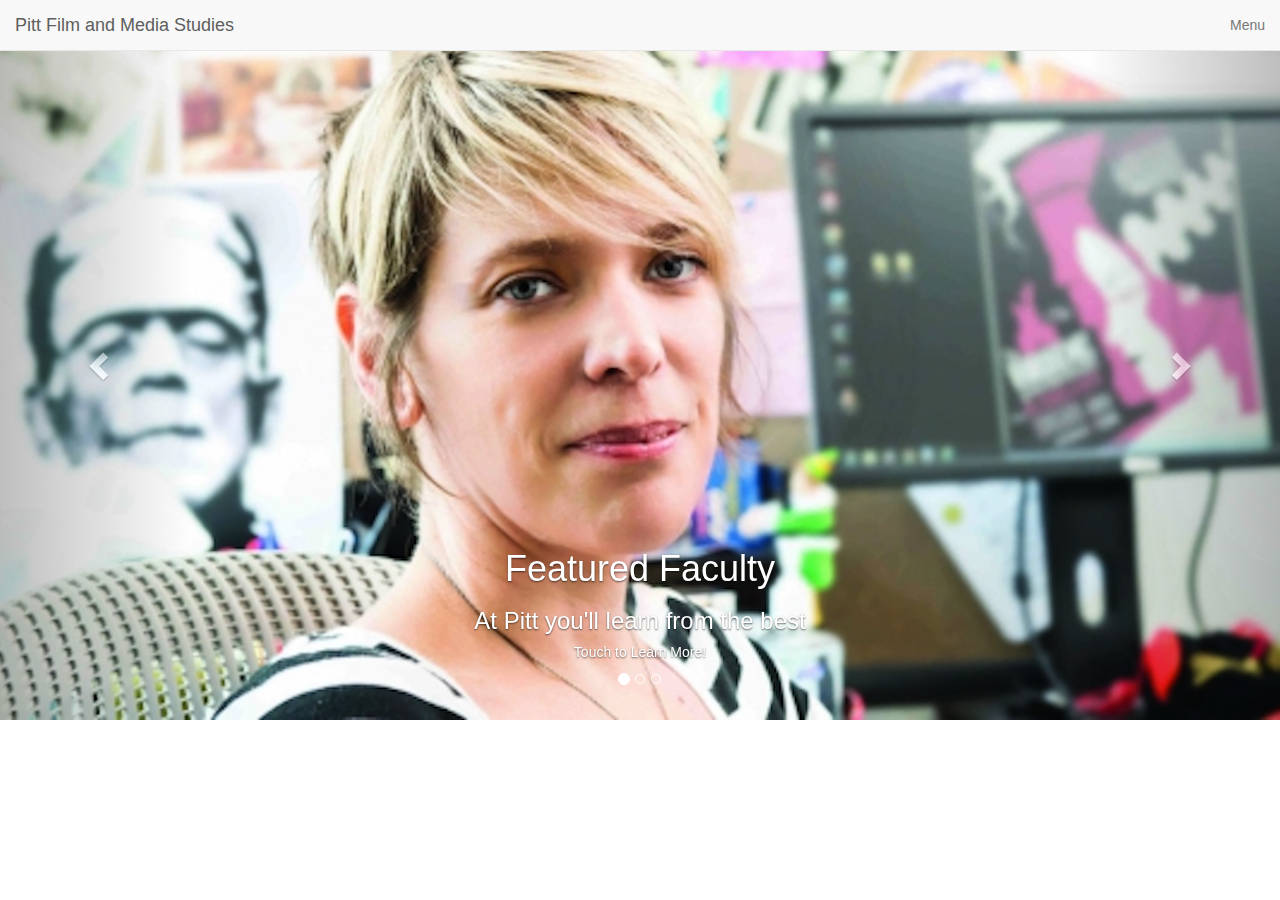
<file: index.html>
<!DOCTYPE html>
<html lang="en">
<head>
  <title>Pitt Film and Media Studies</title>
  <meta charset="utf-8">
  <meta name="viewport" content="width=device-width, initial-scale=1">
  <link rel="stylesheet" href="https://maxcdn.bootstrapcdn.com/bootstrap/3.4.0/css/bootstrap.min.css">
  <script src="https://ajax.googleapis.com/ajax/libs/jquery/3.4.1/jquery.min.js"></script>
  <script src="https://maxcdn.bootstrapcdn.com/bootstrap/3.4.0/js/bootstrap.min.js"></script>
</head>


<body>
    
    <nav class="navbar navbar-default navbar-fixed-top">
  <div class="container-fluid">
    <div class="navbar-header">
      <button type="button" class="navbar-toggle" data-toggle="collapse" data-target="#myNavbar">
        <span class="icon-bar"></span>
        <span class="icon-bar"></span>
        <span class="icon-bar"></span> 
      </button>
      <a class="navbar-brand" href="menu.html">Pitt Film and Media Studies</a>
    </div>
    <div class="collapse navbar-collapse" id="myNavbar">
      <ul class="nav navbar-nav navbar-right">
        <li><a href="menu.html">Menu</a></li>
      </ul>
    </div>
  </div>
</nav>

<div id="myCarousel" class="carousel slide" data-ride="carousel">
  <!-- Indicators -->
  <ol class="carousel-indicators">
    <li data-target="#myCarousel" data-slide-to="0" class="active"></li>
    <li data-target="#myCarousel" data-slide-to="1"></li>
    <li data-target="#myCarousel" data-slide-to="2"></li>
  </ol>

  <!-- Wrapper for slides -->
  <div class="carousel-inner" role="listbox">
    <div class="item active">
      <a href="menu.html">
        <img src="faculty.jpg" alt="New York">
        </a>
      <div class="carousel-caption">
        <h1>Featured Faculty</h1>
        <h3>At Pitt you'll learn from the best</h3>
                <h5>Touch to Learn More!</h5>
      </div> 
    </div>

    <div class="item">
        <a href="menu.html">
      <img src="cathy.jpg" alt="Chicago">
              </a>
      <div class="carousel-caption">
        
        <h1>Featured Courses</h1>
        <h3>Take a full range of Film and Media courses</h3>
               <h5>Touch to Learn More!</h5>
      </div> 
    </div>

    <div class="item">
        <a href="menu.html">
      <img src="projects.jpg" alt="Los Angeles">
             </a>
      <div class="carousel-caption">
        <h1>Featured Projects</h1>
        <h3>See what our faculty and students are working on</h3>
          
                <h5>Touch to Learn More!</h5>
      </div> 
    </div>
  </div>

  <!-- Left and right controls -->
  <a class="left carousel-control" href="#myCarousel" role="button" data-slide="prev">
    <span class="glyphicon glyphicon-chevron-left" aria-hidden="true"></span>
    <span class="sr-only">Previous</span>
  </a>
  <a class="right carousel-control" href="#myCarousel" role="button" data-slide="next">
    <span class="glyphicon glyphicon-chevron-right" aria-hidden="true"></span>
    <span class="sr-only">Next</span>
  </a>
</div>

</body>
</html>
</file>
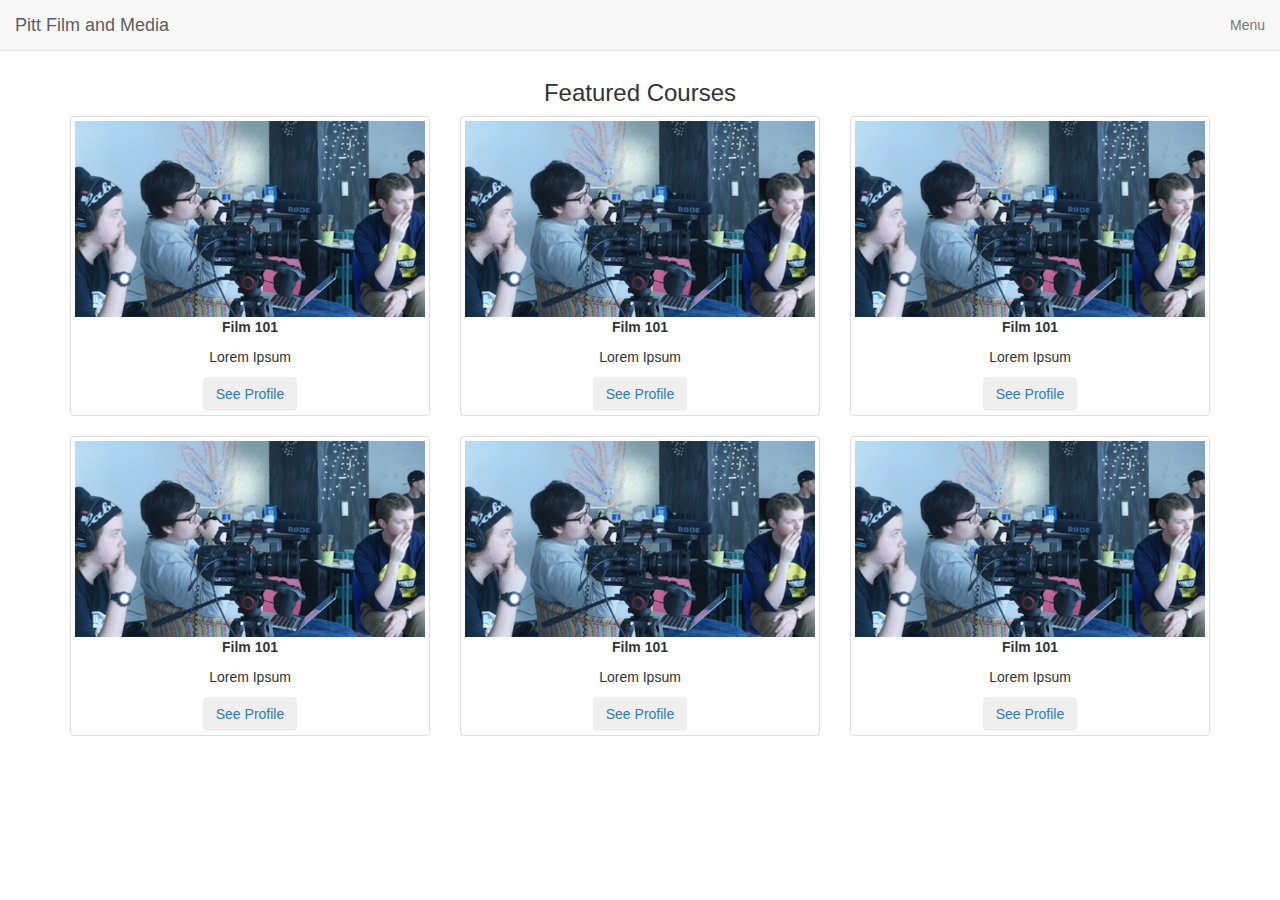
<file: courses.html>
<!DOCTYPE html>
<html lang="en">
<head>
  <title>Pitt Film and Media Studies</title>
  <meta charset="utf-8">
  <meta name="viewport" content="width=device-width, initial-scale=1">
  <link rel="stylesheet" href="https://maxcdn.bootstrapcdn.com/bootstrap/3.4.0/css/bootstrap.min.css">
  <script src="https://ajax.googleapis.com/ajax/libs/jquery/3.4.1/jquery.min.js"></script>
  <script src="https://maxcdn.bootstrapcdn.com/bootstrap/3.4.0/js/bootstrap.min.js"></script>
       <meta http-equiv="refresh" content="20;url=https://sjquigley.github.io/department-touchscreen/" />
</head>


<body>
    
    <nav class="navbar navbar-default navbar-fixed-top">
  <div class="container-fluid">
    <div class="navbar-header">
      <button type="button" class="navbar-toggle" data-toggle="collapse" data-target="#myNavbar">
        <span class="icon-bar"></span>
        <span class="icon-bar"></span>
        <span class="icon-bar"></span> 
      </button>
      <a class="navbar-brand" href="#">Pitt Film and Media</a>
    </div>
    <div class="collapse navbar-collapse" id="myNavbar">
      <ul class="nav navbar-nav navbar-right">
        <li><a href="menu.html">Menu</a></li>
   
      </ul>
    </div>
  </div>
</nav>

  <div class="bg-1">
  <div class="container">
      <br>
      <br><br>
       <h3 class="text-center">Featured Courses</h3>
    
    <div class="row text-center">
  <div class="col-sm-4">
    <div class="thumbnail">
      <img src="projects.jpg" alt="projects">
      <p><strong>Film 101</strong></p>
      <p>Lorem Ipsum</p>
         <a class="portfolio-link" data-toggle="modal" href="#portfolioModal1">
      <button class="btn">See Profile</button>
        </a>     
    </div>
  </div>
  <div class="col-sm-4">
    <div class="thumbnail">
         <img src="projects.jpg" alt="projects">
      <p><strong>Film 101</strong></p>
      <p>Lorem Ipsum</p>
       <a class="portfolio-link" data-toggle="modal" href="#portfolioModal1">
      <button class="btn">See Profile</button>
        </a>     
    </div>
  </div>
  <div class="col-sm-4">
    <div class="thumbnail">
        <img src="projects.jpg" alt="projects">
      <p><strong>Film 101</strong></p>
      <p>Lorem Ipsum</p>
 <a class="portfolio-link" data-toggle="modal" href="#portfolioModal1">
      <button class="btn">See Profile</button>
        </a>         </div>
  </div>
</div>

    <div class="row text-center">
  <div class="col-sm-4">
    <div class="thumbnail">
        <img src="projects.jpg" alt="projects">
      <p><strong>Film 101</strong></p>
      <p>Lorem Ipsum</p>
       <a class="portfolio-link" data-toggle="modal" href="#portfolioModal1">
      <button class="btn">See Profile</button>
        </a>     
    </div>
  </div>
  <div class="col-sm-4">
    <div class="thumbnail">
         <img src="projects.jpg" alt="projects">
      <p><strong>Film 101</strong></p>
      <p>Lorem Ipsum</p>
      <a class="portfolio-link" data-toggle="modal" href="#portfolioModal1">
      <button class="btn">See Profile</button>
        </a>     
    </div>
  </div>
  <div class="col-sm-4">
    <div class="thumbnail">
         <img src="projects.jpg" alt="projects">
      <p><strong>Film 101</strong></p>
      <p>Lorem Ipsum</p>
      <a class="portfolio-link" data-toggle="modal" href="#portfolioModal1">
      <button class="btn">See Profile</button>
        </a>     
    </div>
  </div>
</div>
        </div>
    </div>


    <!-- Modal 1 content-->
  <div class="modal fade" id="portfolioModal1" tabindex="-1" role="dialog">
        <div class="modal-dialog">
              <div class="modal-content">
      <div class="modal-header">
        <h4>Film 101</h4>
      </div>
      <div class="modal-body">
       <p>Sed ut perspiciatis unde omnis iste natus error sit voluptatem accusantium doloremque laudantium, totam rem aperiam, eaque ipsa quae ab illo inventore veritatis et quasi architecto beatae vitae dicta sunt explicabo. Nemo enim ipsam voluptatem quia voluptas sit aspernatur aut odit aut fugit, sed quia consequuntur magni dolores eos qui ratione voluptatem sequi nesciunt. Neque porro quisquam est, qui dolorem ipsum quia dolor sit amet, consectetur, adipisci velit, sed quia non numquam eius modi tempora incidunt ut labore et dolore magnam aliquam quaerat voluptatem. Ut enim ad minima veniam, quis nostrum exercitationem ullam corporis suscipit laboriosam, nisi ut </p>
      </div>
      <div class="modal-footer">
        <button type="submit" class="btn btn-danger btn-default pull-left" data-dismiss="modal">
          <span class="glyphicon glyphicon-remove"></span> Close
        </button>
      </div>
    </div>
  </div>
      </div>

      
          <!-- Modal 2 content-->
  <div class="modal fade" id="portfolioModal2" tabindex="-1" role="dialog">
        <div class="modal-dialog">
             <div class="modal-content">
      <div class="modal-header">
        <h4>Film 101</h4>
      </div>
      <div class="modal-body">
       <p>Sed ut perspiciatis unde omnis iste natus error sit voluptatem accusantium doloremque laudantium, totam rem aperiam, eaque ipsa quae ab illo inventore veritatis et quasi architecto beatae vitae dicta sunt explicabo. Nemo enim ipsam voluptatem quia voluptas sit aspernatur aut odit aut fugit, sed quia consequuntur magni dolores eos qui ratione voluptatem sequi nesciunt. Neque porro quisquam est, qui dolorem ipsum quia dolor sit amet, consectetur, adipisci velit, sed quia non numquam eius modi tempora incidunt ut labore et dolore magnam aliquam quaerat voluptatem. Ut enim ad minima veniam, quis nostrum exercitationem ullam corporis suscipit laboriosam, nisi ut </p>
      </div>
      <div class="modal-footer">
        <button type="submit" class="btn btn-danger btn-default pull-left" data-dismiss="modal">
          <span class="glyphicon glyphicon-remove"></span> Close
        </button>
      </div>
    </div>
  </div>
        </div>
      
      
          <!-- Modal 3 content-->
  <div class="modal fade" id="portfolioModal3" tabindex="-1" role="dialog">
        <div class="modal-dialog">
              <div class="modal-content">
      <div class="modal-header">
        <h4>Film 101</h4>
      </div>
      <div class="modal-body">
       <p>Sed ut perspiciatis unde omnis iste natus error sit voluptatem accusantium doloremque laudantium, totam rem aperiam, eaque ipsa quae ab illo inventore veritatis et quasi architecto beatae vitae dicta sunt explicabo. Nemo enim ipsam voluptatem quia voluptas sit aspernatur aut odit aut fugit, sed quia consequuntur magni dolores eos qui ratione voluptatem sequi nesciunt. Neque porro quisquam est, qui dolorem ipsum quia dolor sit amet, consectetur, adipisci velit, sed quia non numquam eius modi tempora incidunt ut labore et dolore magnam aliquam quaerat voluptatem. Ut enim ad minima veniam, quis nostrum exercitationem ullam corporis suscipit laboriosam, nisi ut </p>
      </div>
      <div class="modal-footer">
        <button type="submit" class="btn btn-danger btn-default pull-left" data-dismiss="modal">
          <span class="glyphicon glyphicon-remove"></span> Close
        </button>
      </div>
    </div>
  </div>
      </div>
      
          <!-- Modal 4 content-->
  <div class="modal fade" id="portfolioModal4" tabindex="-1" role="dialog">
        <div class="modal-dialog">
              <div class="modal-content">
      <div class="modal-header">
        <h4>Film 101</h4>
      </div>
      <div class="modal-body">
       <p>Sed ut perspiciatis unde omnis iste natus error sit voluptatem accusantium doloremque laudantium, totam rem aperiam, eaque ipsa quae ab illo inventore veritatis et quasi architecto beatae vitae dicta sunt explicabo. Nemo enim ipsam voluptatem quia voluptas sit aspernatur aut odit aut fugit, sed quia consequuntur magni dolores eos qui ratione voluptatem sequi nesciunt. Neque porro quisquam est, qui dolorem ipsum quia dolor sit amet, consectetur, adipisci velit, sed quia non numquam eius modi tempora incidunt ut labore et dolore magnam aliquam quaerat voluptatem. Ut enim ad minima veniam, quis nostrum exercitationem ullam corporis suscipit laboriosam, nisi ut </p>
      </div>
      <div class="modal-footer">
        <button type="submit" class="btn btn-danger btn-default pull-left" data-dismiss="modal">
          <span class="glyphicon glyphicon-remove"></span> Close
        </button>
      </div>
    </div>
  </div>
      </div>
      
          <!-- Modal 5 content-->
  <div class="modal fade" id="portfolioModal5" tabindex="-1" role="dialog">
        <div class="modal-dialog">
              <div class="modal-content">
      <div class="modal-header">
        <h4>Film 101</h4>
      </div>
      <div class="modal-body">
       <p>Sed ut perspiciatis unde omnis iste natus error sit voluptatem accusantium doloremque laudantium, totam rem aperiam, eaque ipsa quae ab illo inventore veritatis et quasi architecto beatae vitae dicta sunt explicabo. Nemo enim ipsam voluptatem quia voluptas sit aspernatur aut odit aut fugit, sed quia consequuntur magni dolores eos qui ratione voluptatem sequi nesciunt. Neque porro quisquam est, qui dolorem ipsum quia dolor sit amet, consectetur, adipisci velit, sed quia non numquam eius modi tempora incidunt ut labore et dolore magnam aliquam quaerat voluptatem. Ut enim ad minima veniam, quis nostrum exercitationem ullam corporis suscipit laboriosam, nisi ut </p>
      </div>
      <div class="modal-footer">
        <button type="submit" class="btn btn-danger btn-default pull-left" data-dismiss="modal">
          <span class="glyphicon glyphicon-remove"></span> Close
        </button>
      </div>
    </div>
  </div>
      </div>
      
          <!-- Modal 6 content-->
  <div class="modal fade" id="portfolioModal6" tabindex="-1" role="dialog">
        <div class="modal-dialog">
              <div class="modal-content">
      <div class="modal-header">
        <h4>Film 101</h4>
      </div>
      <div class="modal-body">
       <p>Sed ut perspiciatis unde omnis iste natus error sit voluptatem accusantium doloremque laudantium, totam rem aperiam, eaque ipsa quae ab illo inventore veritatis et quasi architecto beatae vitae dicta sunt explicabo. Nemo enim ipsam voluptatem quia voluptas sit aspernatur aut odit aut fugit, sed quia consequuntur magni dolores eos qui ratione voluptatem sequi nesciunt. Neque porro quisquam est, qui dolorem ipsum quia dolor sit amet, consectetur, adipisci velit, sed quia non numquam eius modi tempora incidunt ut labore et dolore magnam aliquam quaerat voluptatem. Ut enim ad minima veniam, quis nostrum exercitationem ullam corporis suscipit laboriosam, nisi ut </p>
      </div>
      <div class="modal-footer">
        <button type="submit" class="btn btn-danger btn-default pull-left" data-dismiss="modal">
          <span class="glyphicon glyphicon-remove"></span> Close
        </button>
      </div>
    </div>
  </div>
</div>

</body>
</html>
</file>
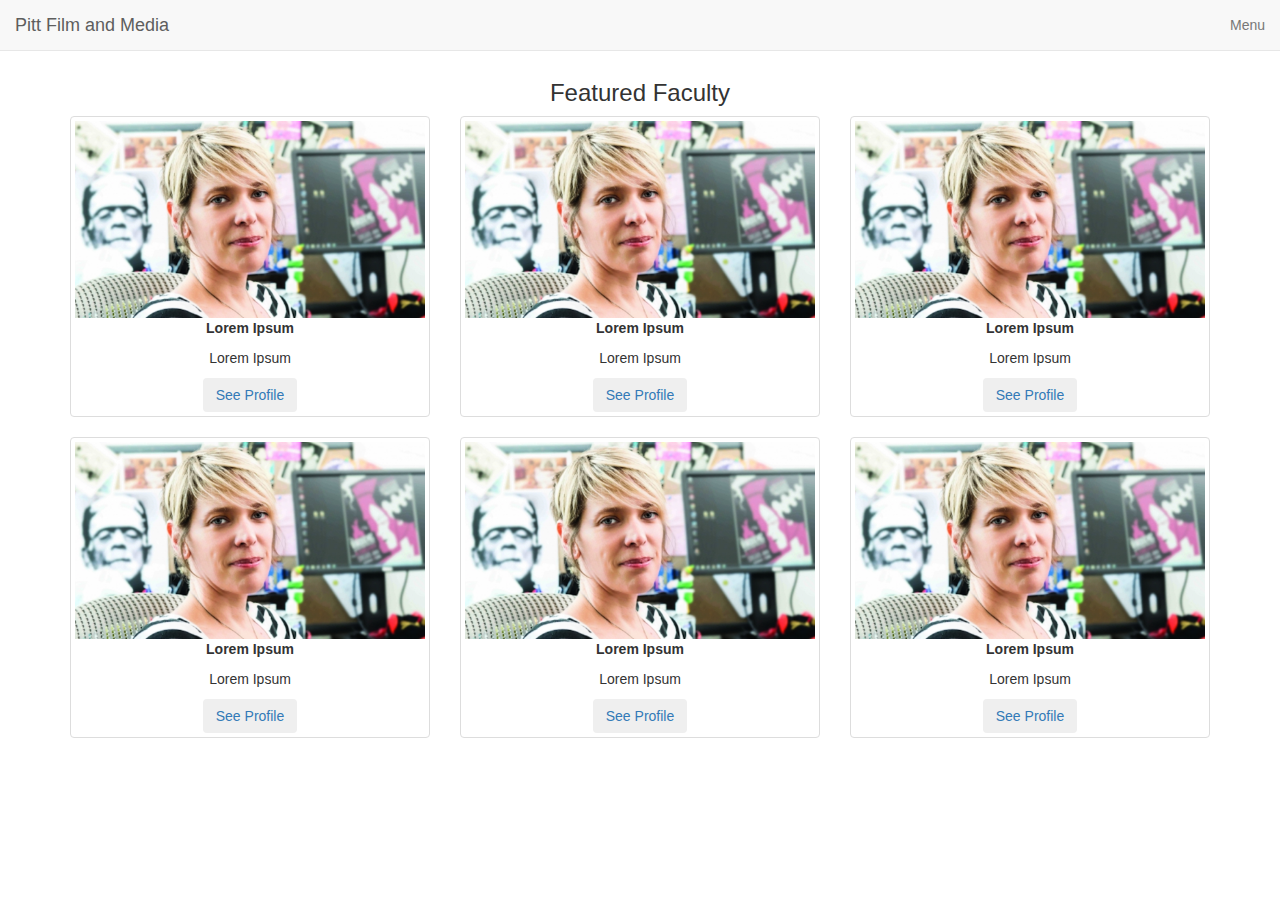
<file: faculty.html>
<!DOCTYPE html>
<html lang="en">
<head>
  <title>Pitt Film and Media Studies</title>
  <meta charset="utf-8">
  <meta name="viewport" content="width=device-width, initial-scale=1">
  <link rel="stylesheet" href="https://maxcdn.bootstrapcdn.com/bootstrap/3.4.0/css/bootstrap.min.css">
  <script src="https://ajax.googleapis.com/ajax/libs/jquery/3.4.1/jquery.min.js"></script>
  <script src="https://maxcdn.bootstrapcdn.com/bootstrap/3.4.0/js/bootstrap.min.js"></script>
    
 <meta http-equiv="refresh" content="20;url=https://sjquigley.github.io/department-touchscreen/" />
</head>


<body>
    
    <nav class="navbar navbar-default navbar-fixed-top">
  <div class="container-fluid">
    <div class="navbar-header">
      <button type="button" class="navbar-toggle" data-toggle="collapse" data-target="#myNavbar">
        <span class="icon-bar"></span>
        <span class="icon-bar"></span>
        <span class="icon-bar"></span> 
      </button>
      <a class="navbar-brand" href="#">Pitt Film and Media</a>
    </div>
    <div class="collapse navbar-collapse" id="myNavbar">
      <ul class="nav navbar-nav navbar-right">
        <li><a href="menu.html">Menu</a></li>
   
      </ul>
    </div>
  </div>
</nav>
    
    
    
    
    <div class="bg-1">
  <div class="container">
      <br>
      <br><br>
       <h3 class="text-center">Featured Faculty</h3>
    
    <div class="row text-center">
  <div class="col-sm-4">
    <div class="thumbnail">
      <img src="faculty.jpg" alt="Paris">
      <p><strong>Lorem Ipsum</strong></p>
      <p>Lorem Ipsum</p>
         <a class="portfolio-link" data-toggle="modal" href="#portfolioModal1">
      <button class="btn">See Profile</button>
        </a>     
    </div>
  </div>
  <div class="col-sm-4">
    <div class="thumbnail">
         <img src="faculty.jpg" alt="Paris">
      <p><strong>Lorem Ipsum</strong></p>
      <p>Lorem Ipsum</p>
       <a class="portfolio-link" data-toggle="modal" href="#portfolioModal1">
      <button class="btn">See Profile</button>
        </a>     
    </div>
  </div>
  <div class="col-sm-4">
    <div class="thumbnail">
        <img src="faculty.jpg" alt="Paris">
      <p><strong>Lorem Ipsum</strong></p>
      <p>Lorem Ipsum</p>
 <a class="portfolio-link" data-toggle="modal" href="#portfolioModal1">
      <button class="btn">See Profile</button>
        </a>         </div>
  </div>
</div>

    <div class="row text-center">
  <div class="col-sm-4">
    <div class="thumbnail">
        <img src="faculty.jpg" alt="Paris">
      <p><strong>Lorem Ipsum</strong></p>
      <p>Lorem Ipsum</p>
       <a class="portfolio-link" data-toggle="modal" href="#portfolioModal1">
      <button class="btn">See Profile</button>
        </a>     
    </div>
  </div>
  <div class="col-sm-4">
    <div class="thumbnail">
         <img src="faculty.jpg" alt="Paris">
      <p><strong>Lorem Ipsum</strong></p>
      <p>Lorem Ipsum</p>
      <a class="portfolio-link" data-toggle="modal" href="#portfolioModal1">
      <button class="btn">See Profile</button>
        </a>     
    </div>
  </div>
  <div class="col-sm-4">
    <div class="thumbnail">
         <img src="faculty.jpg" alt="Paris">
      <p><strong>Lorem Ipsum</strong></p>
      <p>Lorem Ipsum</p>
      <a class="portfolio-link" data-toggle="modal" href="#portfolioModal1">
      <button class="btn">See Profile</button>
        </a>     
    </div>
  </div>
</div>
        </div>
    </div>


    <!-- Modal 1 content-->
  <div class="modal fade" id="portfolioModal1" tabindex="-1" role="dialog">
        <div class="modal-dialog">
              <div class="modal-content">
      <div class="modal-header">
        <h4>Lorem Ipsum</h4>
           <img class="img-thumbnail" src="faculty.jpg"  alt="Alt">
      <div class="modal-body">
      </div>
     
       <p>Sed ut perspiciatis unde omnis iste natus error sit voluptatem accusantium doloremque laudantium, totam rem aperiam, eaque ipsa quae ab illo inventore veritatis et quasi architecto beatae vitae dicta sunt explicabo. Nemo enim ipsam voluptatem quia voluptas sit aspernatur aut odit aut fugit, sed quia consequuntur magni dolores eos qui ratione voluptatem sequi nesciunt. Neque porro quisquam est, qui dolorem ipsum quia dolor sit amet, consectetur, adipisci velit, sed quia non numquam eius modi tempora incidunt ut labore et dolore magnam aliquam quaerat voluptatem. Ut enim ad minima veniam, quis nostrum exercitationem ullam corporis suscipit laboriosam, nisi ut </p>
      </div>
      <div class="modal-footer">
        <button type="submit" class="btn btn-danger btn-default pull-left" data-dismiss="modal">
          <span class="glyphicon glyphicon-remove"></span> Close
        </button>
      </div>
    </div>
  </div>
      </div>

      
          <!-- Modal 2 content-->
  <div class="modal fade" id="portfolioModal2" tabindex="-1" role="dialog">
        <div class="modal-dialog">
             <div class="modal-content">
      <div class="modal-header">
        <h4>Lorem Ipsum</h4>
           <img class="img-thumbnail" src="faculty.jpg"  alt="Alt">
      </div>
      <div class="modal-body">
       <p>Sed ut perspiciatis unde omnis iste natus error sit voluptatem accusantium doloremque laudantium, totam rem aperiam, eaque ipsa quae ab illo inventore veritatis et quasi architecto beatae vitae dicta sunt explicabo. Nemo enim ipsam voluptatem quia voluptas sit aspernatur aut odit aut fugit, sed quia consequuntur magni dolores eos qui ratione voluptatem sequi nesciunt. Neque porro quisquam est, qui dolorem ipsum quia dolor sit amet, consectetur, adipisci velit, sed quia non numquam eius modi tempora incidunt ut labore et dolore magnam aliquam quaerat voluptatem. Ut enim ad minima veniam, quis nostrum exercitationem ullam corporis suscipit laboriosam, nisi ut </p>
      </div>
      <div class="modal-footer">
        <button type="submit" class="btn btn-danger btn-default pull-left" data-dismiss="modal">
          <span class="glyphicon glyphicon-remove"></span> Close
        </button>
      </div>
    </div>
  </div>
        </div>
      
      
          <!-- Modal 3 content-->
  <div class="modal fade" id="portfolioModal3" tabindex="-1" role="dialog">
        <div class="modal-dialog">
              <div class="modal-content">
      <div class="modal-header">
        <h4>Lorem Ipsum</h4>
           <img class="img-thumbnail" src="faculty.jpg"  alt="Alt">
      </div>
      <div class="modal-body">
       <p>Sed ut perspiciatis unde omnis iste natus error sit voluptatem accusantium doloremque laudantium, totam rem aperiam, eaque ipsa quae ab illo inventore veritatis et quasi architecto beatae vitae dicta sunt explicabo. Nemo enim ipsam voluptatem quia voluptas sit aspernatur aut odit aut fugit, sed quia consequuntur magni dolores eos qui ratione voluptatem sequi nesciunt. Neque porro quisquam est, qui dolorem ipsum quia dolor sit amet, consectetur, adipisci velit, sed quia non numquam eius modi tempora incidunt ut labore et dolore magnam aliquam quaerat voluptatem. Ut enim ad minima veniam, quis nostrum exercitationem ullam corporis suscipit laboriosam, nisi ut </p>
      </div>
      <div class="modal-footer">
        <button type="submit" class="btn btn-danger btn-default pull-left" data-dismiss="modal">
          <span class="glyphicon glyphicon-remove"></span> Close
        </button>
      </div>
    </div>
  </div>
      </div>
      
          <!-- Modal 4 content-->
  <div class="modal fade" id="portfolioModal4" tabindex="-1" role="dialog">
        <div class="modal-dialog">
              <div class="modal-content">
      <div class="modal-header">
        <h4>Lorem Ipsum</h4>
           <img class="img-thumbnail" src="faculty.jpg"  alt="Alt">
      </div>
      <div class="modal-body">
       <p>Sed ut perspiciatis unde omnis iste natus error sit voluptatem accusantium doloremque laudantium, totam rem aperiam, eaque ipsa quae ab illo inventore veritatis et quasi architecto beatae vitae dicta sunt explicabo. Nemo enim ipsam voluptatem quia voluptas sit aspernatur aut odit aut fugit, sed quia consequuntur magni dolores eos qui ratione voluptatem sequi nesciunt. Neque porro quisquam est, qui dolorem ipsum quia dolor sit amet, consectetur, adipisci velit, sed quia non numquam eius modi tempora incidunt ut labore et dolore magnam aliquam quaerat voluptatem. Ut enim ad minima veniam, quis nostrum exercitationem ullam corporis suscipit laboriosam, nisi ut </p>
      </div>
      <div class="modal-footer">
        <button type="submit" class="btn btn-danger btn-default pull-left" data-dismiss="modal">
          <span class="glyphicon glyphicon-remove"></span> Close
        </button>
      </div>
    </div>
  </div>
      </div>
      
          <!-- Modal 5 content-->
  <div class="modal fade" id="portfolioModal5" tabindex="-1" role="dialog">
        <div class="modal-dialog">
              <div class="modal-content">
      <div class="modal-header">
        <h4>Lorem Ipsum</h4>
           <img class="img-thumbnail" src="faculty.jpg"  alt="Alt">
      </div>
      <div class="modal-body">
       <p>Sed ut perspiciatis unde omnis iste natus error sit voluptatem accusantium doloremque laudantium, totam rem aperiam, eaque ipsa quae ab illo inventore veritatis et quasi architecto beatae vitae dicta sunt explicabo. Nemo enim ipsam voluptatem quia voluptas sit aspernatur aut odit aut fugit, sed quia consequuntur magni dolores eos qui ratione voluptatem sequi nesciunt. Neque porro quisquam est, qui dolorem ipsum quia dolor sit amet, consectetur, adipisci velit, sed quia non numquam eius modi tempora incidunt ut labore et dolore magnam aliquam quaerat voluptatem. Ut enim ad minima veniam, quis nostrum exercitationem ullam corporis suscipit laboriosam, nisi ut </p>
      </div>
      <div class="modal-footer">
        <button type="submit" class="btn btn-danger btn-default pull-left" data-dismiss="modal">
          <span class="glyphicon glyphicon-remove"></span> Close
        </button>
      </div>
    </div>
  </div>
      </div>
      
          <!-- Modal 6 content-->
  <div class="modal fade" id="portfolioModal6" tabindex="-1" role="dialog">
        <div class="modal-dialog">
              <div class="modal-content">
      <div class="modal-header">
        <h4>Lorem Ipsum</h4>
           <img class="img-thumbnail" src="faculty.jpg"  alt="Alt">
      </div>
      <div class="modal-body">
       <p>Sed ut perspiciatis unde omnis iste natus error sit voluptatem accusantium doloremque laudantium, totam rem aperiam, eaque ipsa quae ab illo inventore veritatis et quasi architecto beatae vitae dicta sunt explicabo. Nemo enim ipsam voluptatem quia voluptas sit aspernatur aut odit aut fugit, sed quia consequuntur magni dolores eos qui ratione voluptatem sequi nesciunt. Neque porro quisquam est, qui dolorem ipsum quia dolor sit amet, consectetur, adipisci velit, sed quia non numquam eius modi tempora incidunt ut labore et dolore magnam aliquam quaerat voluptatem. Ut enim ad minima veniam, quis nostrum exercitationem ullam corporis suscipit laboriosam, nisi ut </p>
      </div>
      <div class="modal-footer">
        <button type="submit" class="btn btn-danger btn-default pull-left" data-dismiss="modal">
          <span class="glyphicon glyphicon-remove"></span> Close
        </button>
      </div>
    </div>
  </div>
</div>


    

</body>
</html>
</file>
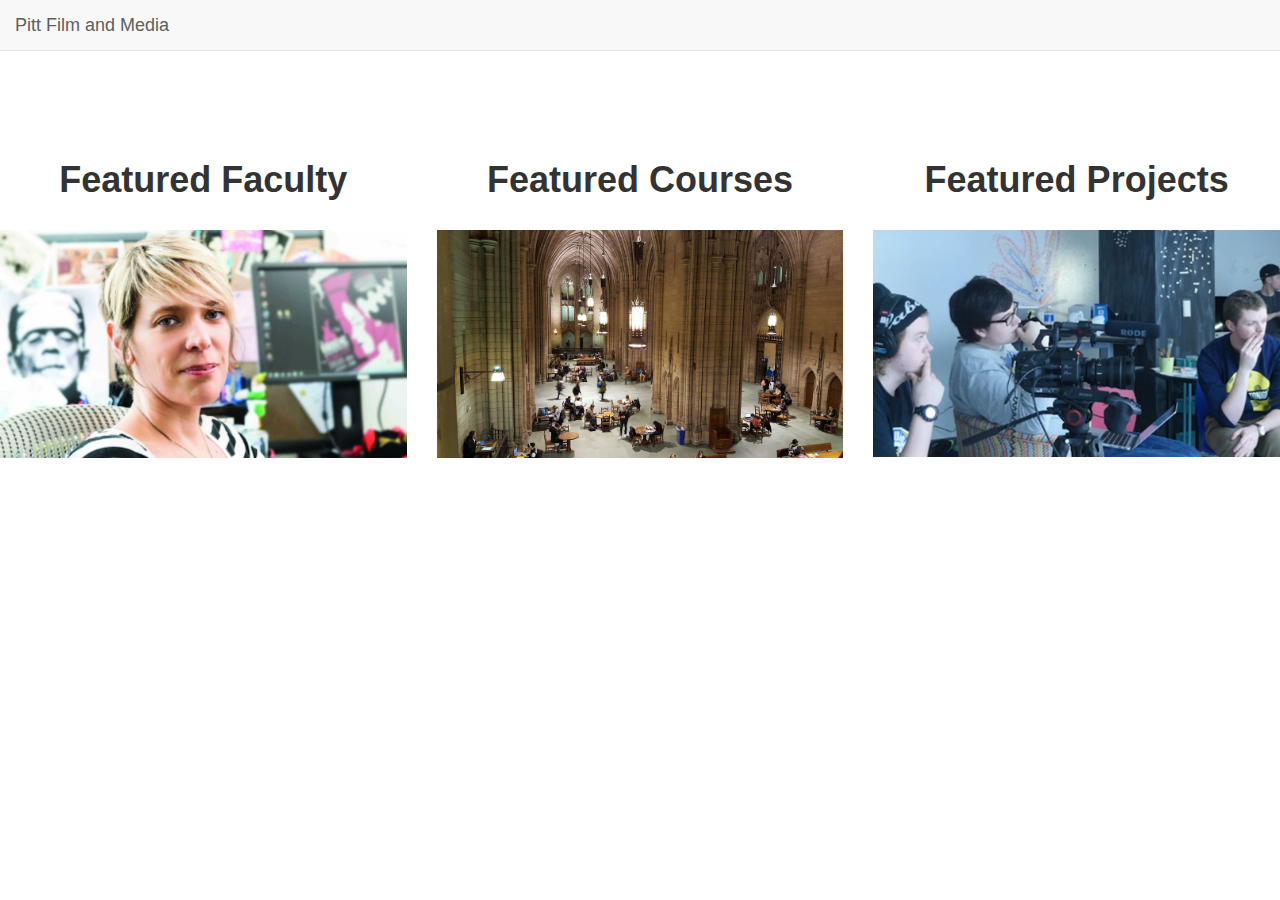
<file: menu.html>
<!DOCTYPE html>
<html lang="en">
<head>
  <title>Pitt Film and Media Studies</title>
  <meta charset="utf-8">
  <meta name="viewport" content="width=device-width, initial-scale=1">
  <link rel="stylesheet" href="https://maxcdn.bootstrapcdn.com/bootstrap/3.4.0/css/bootstrap.min.css">
  <script src="https://ajax.googleapis.com/ajax/libs/jquery/3.4.1/jquery.min.js"></script>
  <script src="https://maxcdn.bootstrapcdn.com/bootstrap/3.4.0/js/bootstrap.min.js"></script>
     <meta http-equiv="refresh" content="20;url=http://www.index.html" />
</head>

<body>
    
    <nav class="navbar navbar-default navbar-fixed-top">
  <div class="container-fluid">
    <div class="navbar-header">
      <button type="button" class="navbar-toggle" data-toggle="collapse" data-target="#myNavbar">
        <span class="icon-bar"></span>
        <span class="icon-bar"></span>
        <span class="icon-bar"></span> 
      </button>
      <a class="navbar-brand" href="#">Pitt Film and Media</a>
    </div>
    <div class="collapse navbar-collapse" id="myNavbar">
      <ul class="nav navbar-nav navbar-right">
      </ul>
    </div>
  </div>
</nav>
 
    <br>
      <br>  <br>  <br>  <br>  <br>  <br>
    
        <div class="row">
    <div class="col-sm-4 text-center"> 
      <h1><strong>Featured Faculty</strong></h1><br>
        <a href="faculty.html"><img src="faculty.jpg" alt="Random Name" width="100%" height="100%"></a>
    </div>
    <div class="col-sm-4 text-center">
      <h1><strong>Featured Courses</strong></h1><br>
        <a href="courses.html"><img src="cathy.jpg" alt="Random Name" width="100%" height="100%"></a>
    </div>
    <div class="col-sm-4 text-center">
      <h1><strong>Featured Projects</strong></h1><br>
        <a href="projects.html"><img src="projects.jpg" alt="Random Name" width="100%" height="100%"></a>     
    </div>
  </div>     

</body>
</html>
</file>
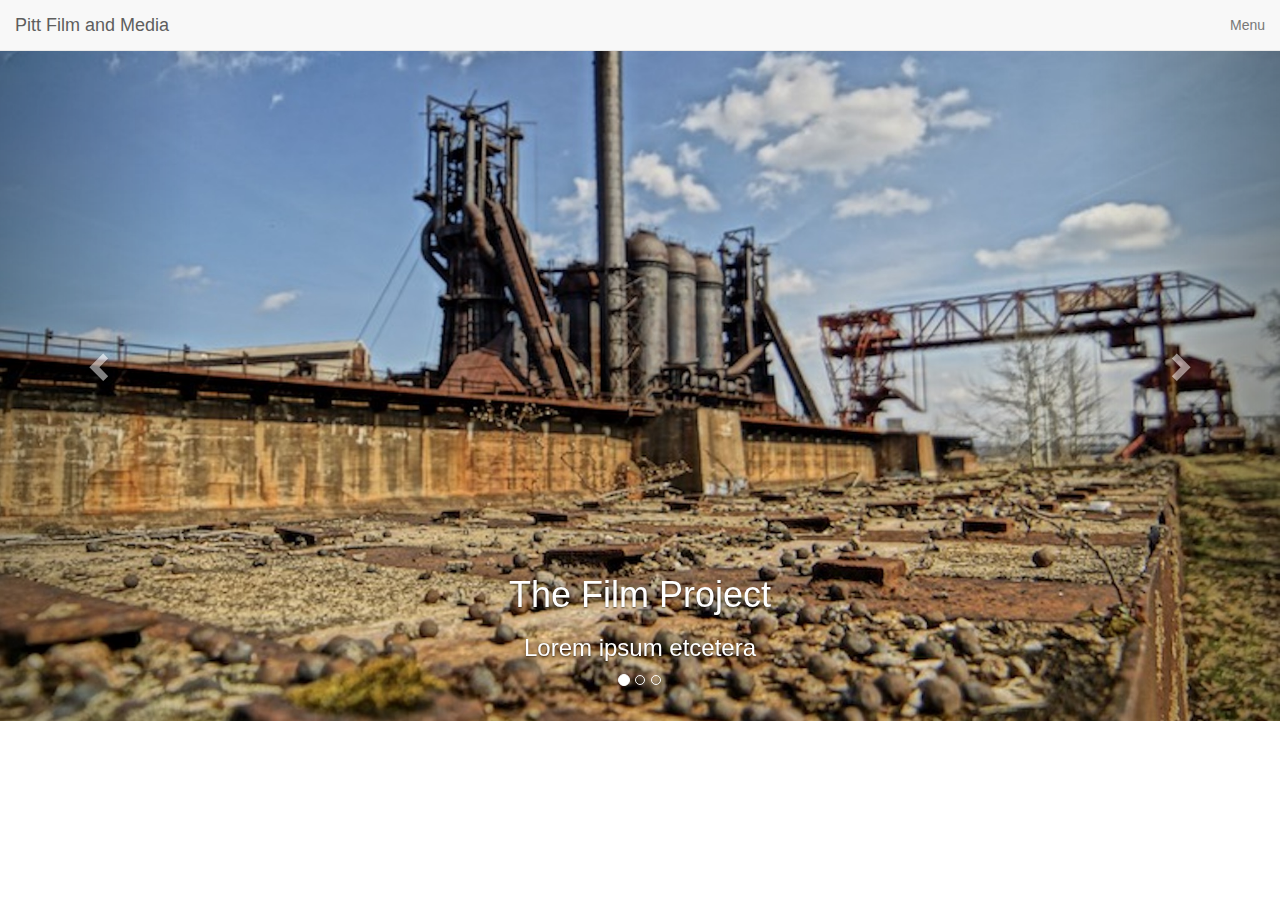
<file: projects.html>
<!DOCTYPE html>
<html lang="en">
<head>
  <title>Pitt Film and Media Studies</title>
  <meta charset="utf-8">
  <meta name="viewport" content="width=device-width, initial-scale=1">
  <link rel="stylesheet" href="https://maxcdn.bootstrapcdn.com/bootstrap/3.4.0/css/bootstrap.min.css">
  <script src="https://ajax.googleapis.com/ajax/libs/jquery/3.4.1/jquery.min.js"></script>
  <script src="https://maxcdn.bootstrapcdn.com/bootstrap/3.4.0/js/bootstrap.min.js"></script>
    
     <meta http-equiv="refresh" content="20;url=https://sjquigley.github.io/department-touchscreen/" />
</head>


<body>
    
    <nav class="navbar navbar-default navbar-fixed-top">
  <div class="container-fluid">
    <div class="navbar-header">
      <button type="button" class="navbar-toggle" data-toggle="collapse" data-target="#myNavbar">
        <span class="icon-bar"></span>
        <span class="icon-bar"></span>
        <span class="icon-bar"></span> 
      </button>
      <a class="navbar-brand" href="#">Pitt Film and Media</a>
    </div>
    <div class="collapse navbar-collapse" id="myNavbar">
      <ul class="nav navbar-nav navbar-right">
        <li><a href="menu.html">Menu</a></li>
   
      </ul>
    </div>
  </div>
</nav>

<div id="myCarousel" class="carousel slide" data-ride="carousel">
  <!-- Indicators -->
  <ol class="carousel-indicators">
    <li data-target="#myCarousel" data-slide-to="0" class="active"></li>
    <li data-target="#myCarousel" data-slide-to="1"></li>
    <li data-target="#myCarousel" data-slide-to="2"></li>
  </ol>

  <!-- Wrapper for slides -->
  <div class="carousel-inner" role="listbox">
    <div class="item active">
      <a href="">
        <img src="p1.jpg" alt="New York">
        </a>
      <div class="carousel-caption">
        <h1>The Film Project</h1>
        <h3>Lorem ipsum etcetera</h3>
      </div> 
    </div>

    <div class="item">
        <a href="">
      <img src="p2.jpg" alt="Chicago">
              </a>
      <div class="carousel-caption">
        
        <h1>The Film Project</h1>
        <h3>Lorem ipsum etcetera</h3>
      </div> 
    </div>

    <div class="item">
        <a href="">
      <img src="p3.jpg" alt="Los Angeles">
             </a>
      <div class="carousel-caption">
        <h1>The Film Project</h1>
        <h3>Lorem ipsum etcetera</h3>
      </div> 
    </div>
  </div>

  <!-- Left and right controls -->
  <a class="left carousel-control" href="#myCarousel" role="button" data-slide="prev">
    <span class="glyphicon glyphicon-chevron-left" aria-hidden="true"></span>
    <span class="sr-only">Previous</span>
  </a>
  <a class="right carousel-control" href="#myCarousel" role="button" data-slide="next">
    <span class="glyphicon glyphicon-chevron-right" aria-hidden="true"></span>
    <span class="sr-only">Next</span>
  </a>
</div>

</body>
</html>
</file>
